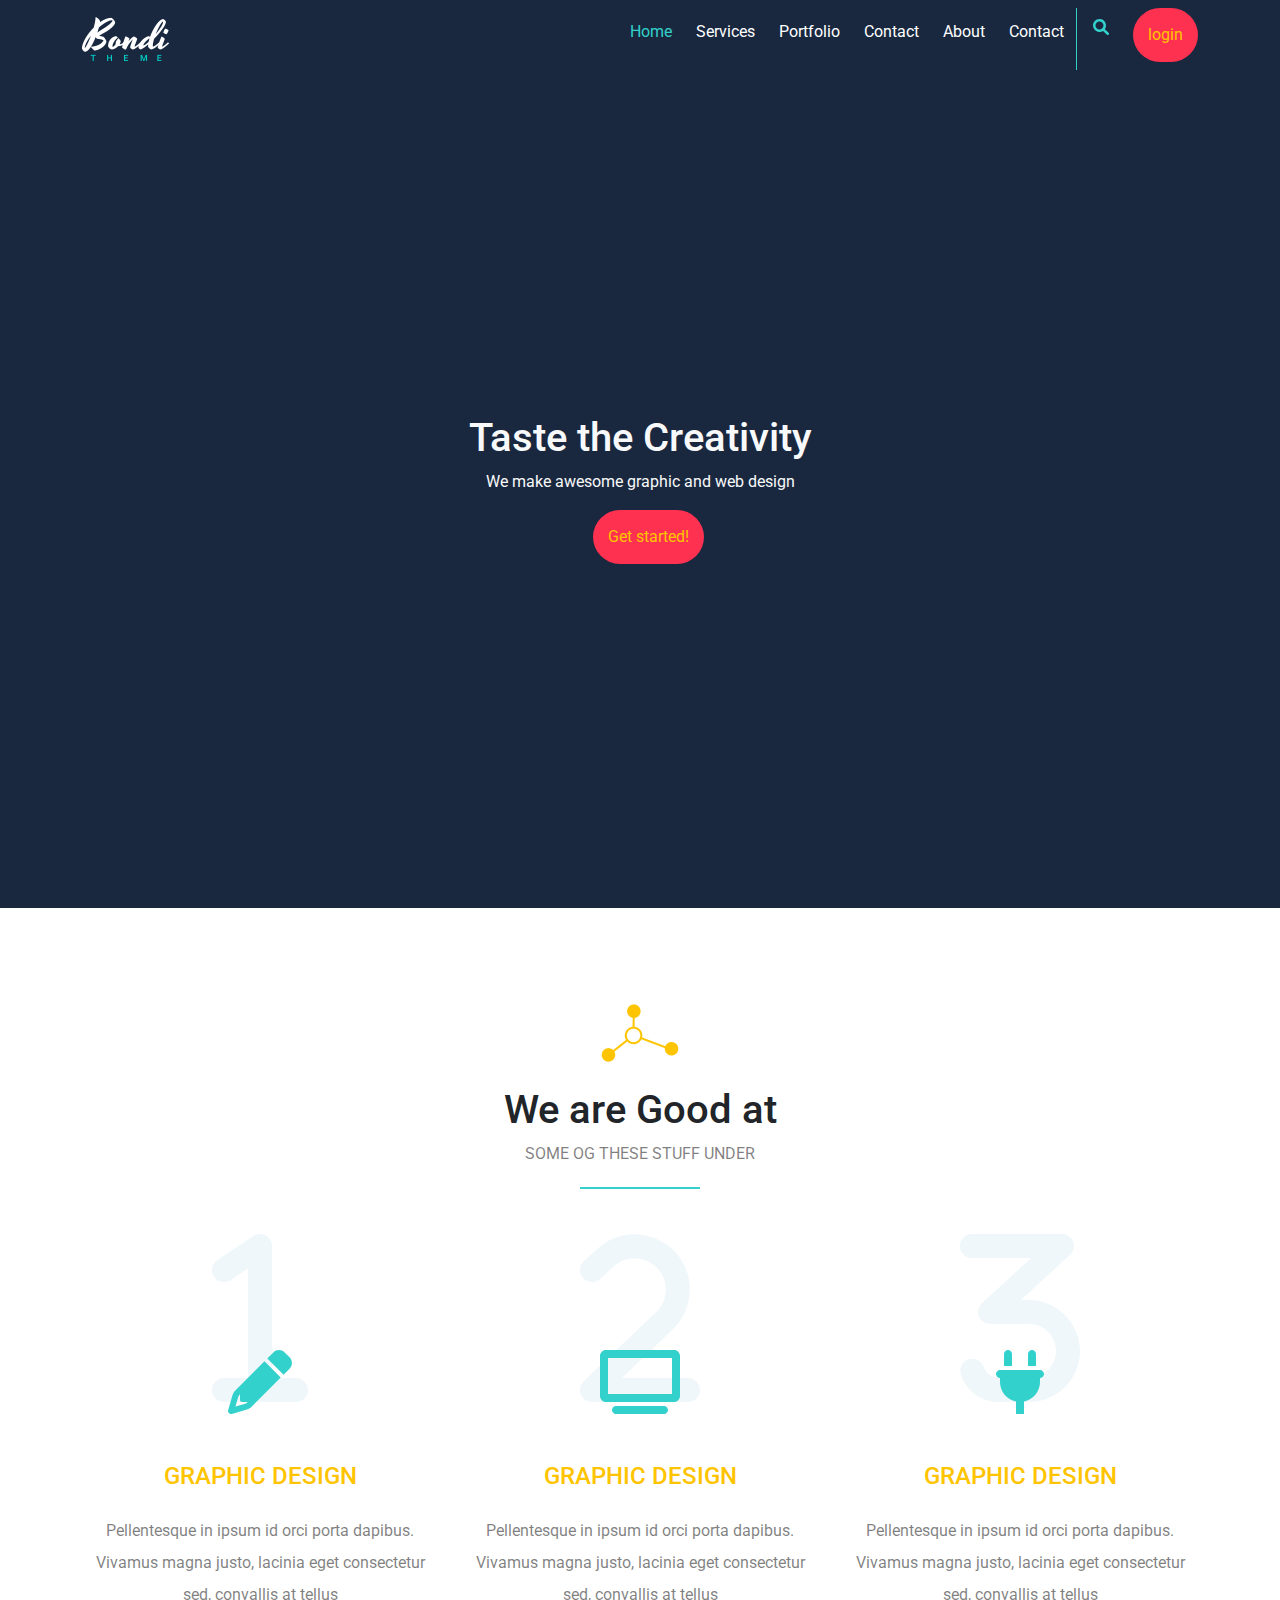
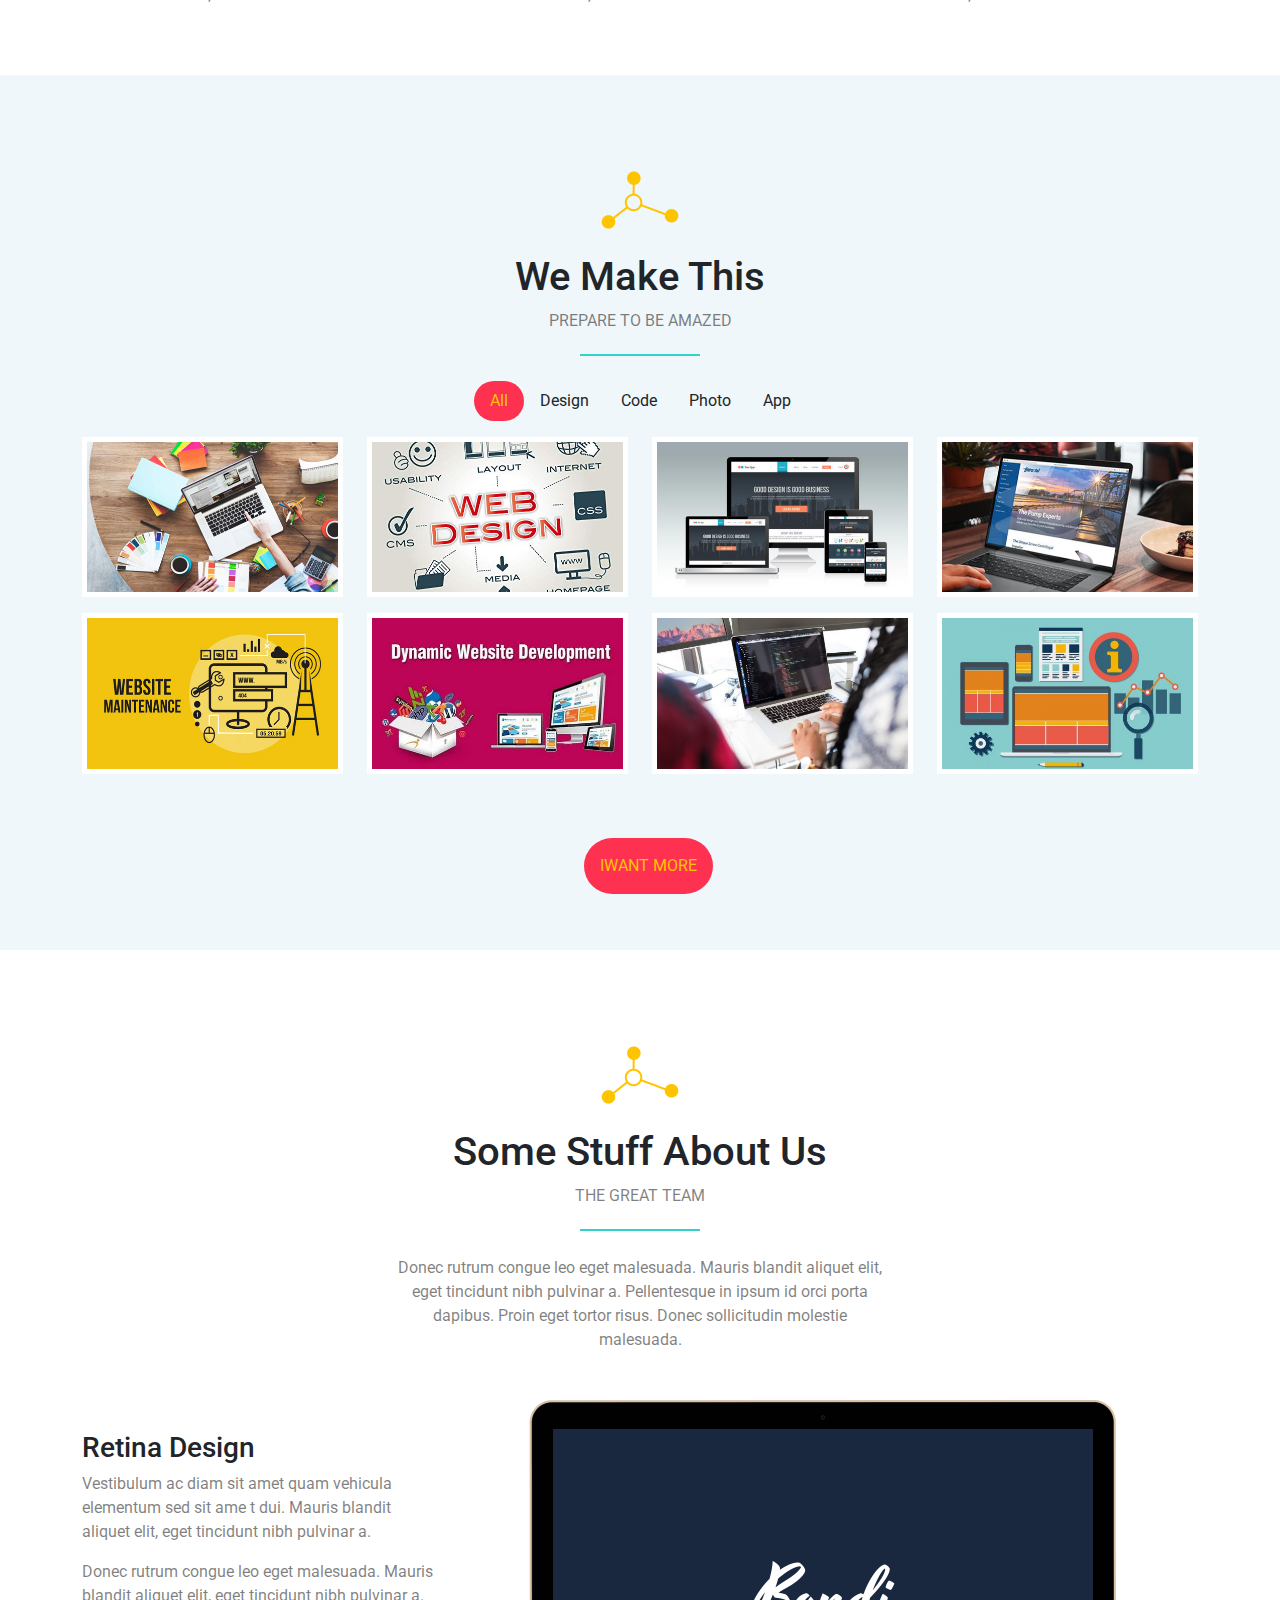
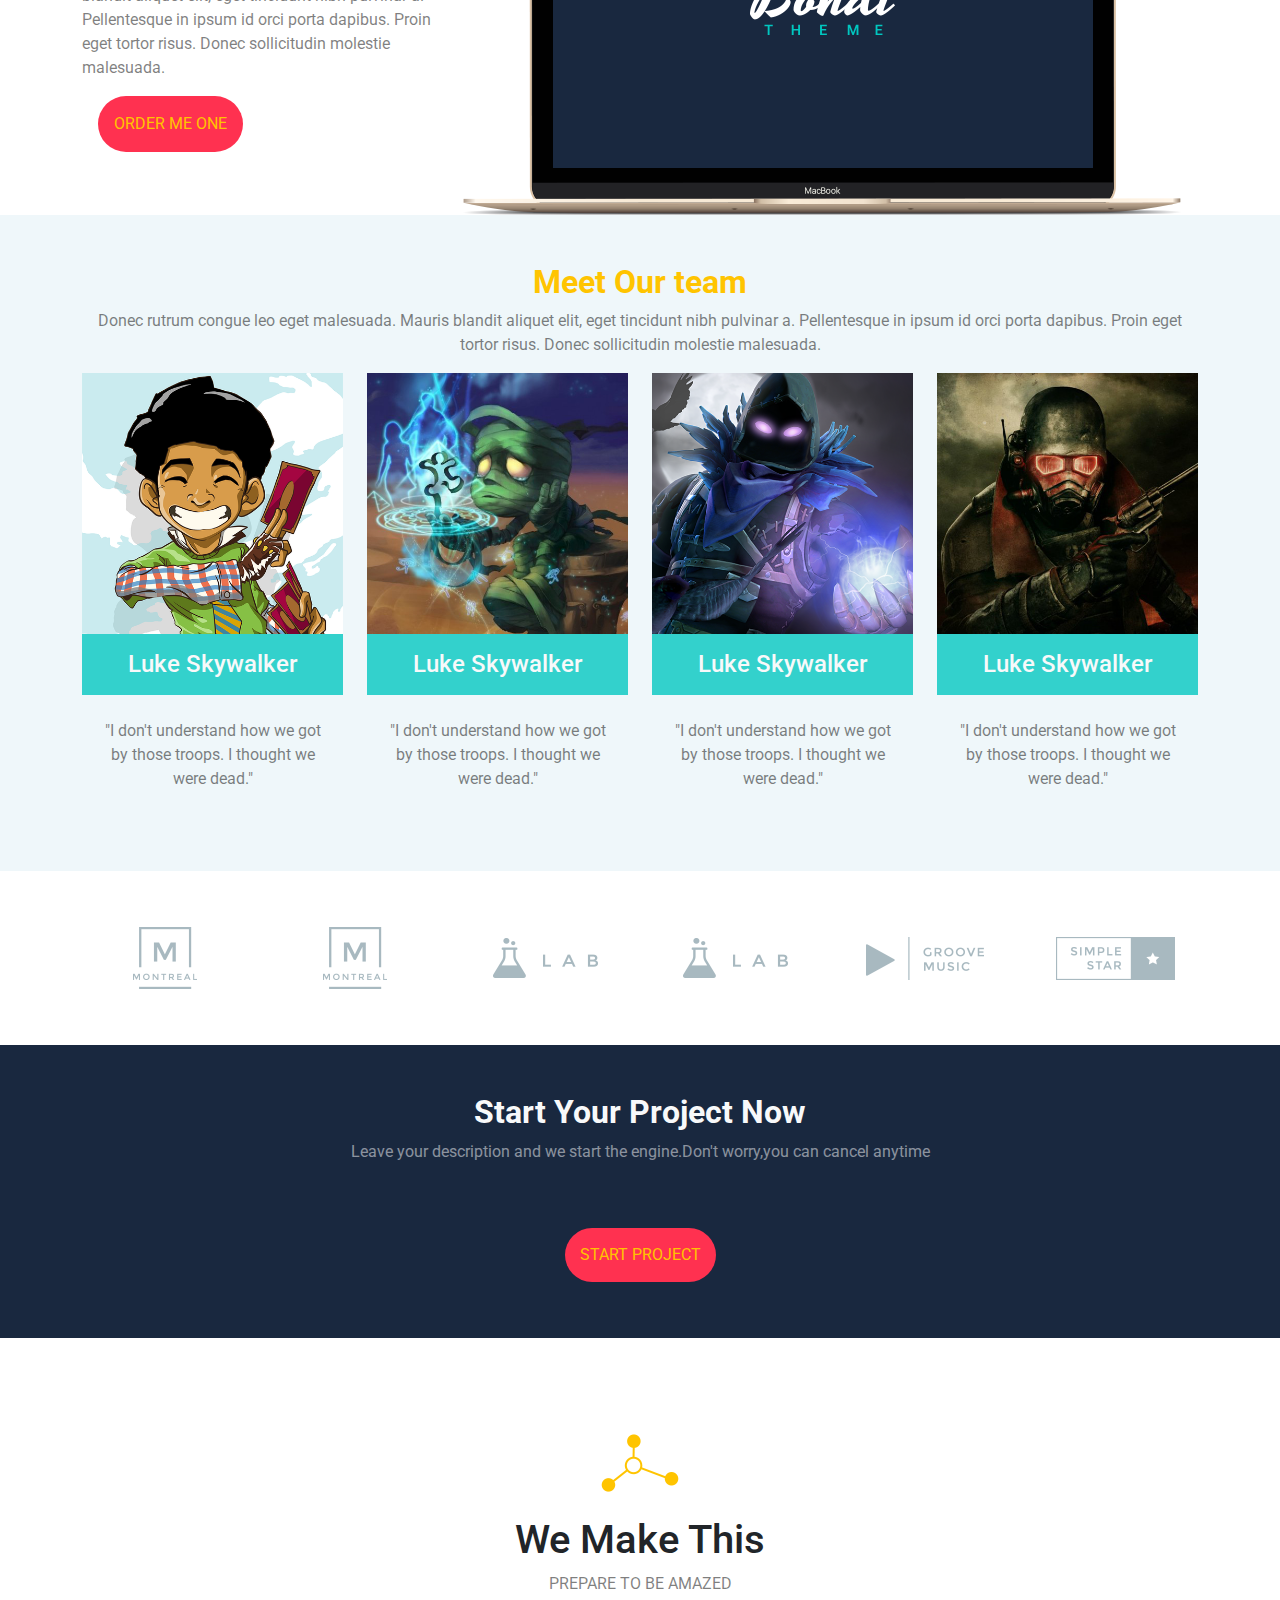
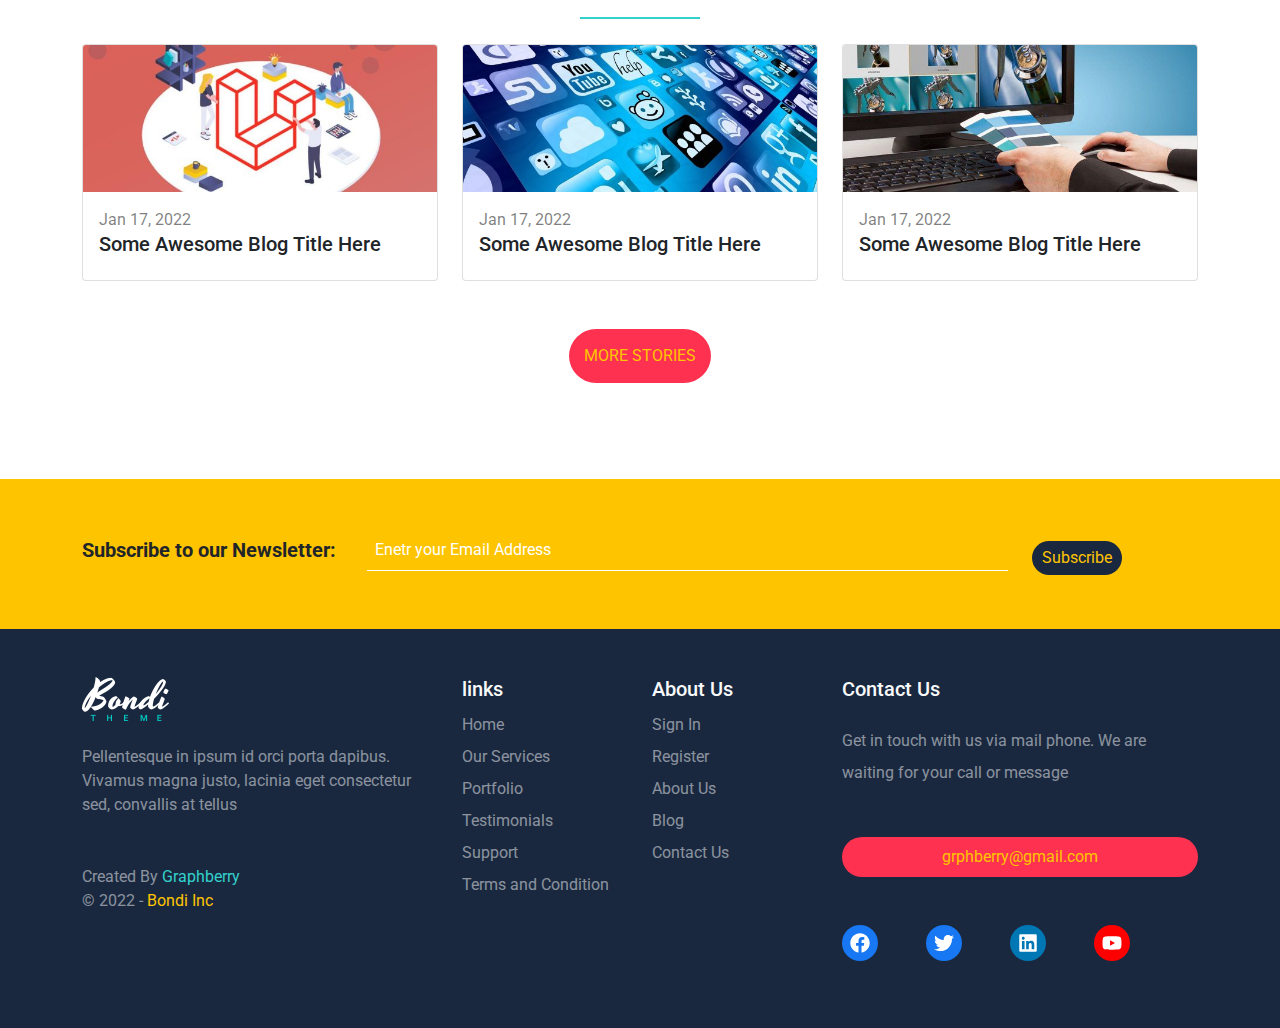
<file: index.html>
<!DOCTYPE html>
<html lang="en">
<head>
    <meta charset="UTF-8">
    <meta http-equiv="X-UA-Compatible" content="IE=edge">
    <meta name="viewport" content="width=device-width, initial-scale=1.0">
    <!-- style sheets -->
    <link rel="stylesheet" href="./css/bootstrap.min.css">
    <link rel="stylesheet" href="./css/all.min.css">
    <link rel="stylesheet" href="./css/Bondi.css">
    <!-- google fonts  -->
    <link rel="preconnect" href="https://fonts.googleapis.com">
    <link rel="preconnect" href="https://fonts.gstatic.com" crossorigin>
    <link href="https://fonts.googleapis.com/css2?family=Roboto:wght@100;300;400;500&display=swap" rel="stylesheet">
    <title>Bootstrap 5 test</title>
</head>
<body>
    
    <nav class="navbar navbar-expand-lg position-sticky">
        <div class="container">
          <a class="navbar-brand" href="#">
            <img src="./media/logo.png" alt="">
          </a>
          <button class="navbar-toggler" type="button" data-bs-toggle="collapse" data-bs-target="#main" aria-controls="main" aria-expanded="false" aria-label="Toggle navigation">
            <i class="fa-solid fa-bars"></i>
          </button>
          <div class="collapse navbar-collapse" id="main">
            <ul class="navbar-nav ms-auto mb-2 mb-lg-0">
              <li class="nav-item p-lg-1">
                <a class="nav-link active" aria-current="page" href="#">Home</a>
              </li>
              
              <li class="nav-item p-lg-1">
                <a class="nav-link" href="#">Services</a>
              </li>
              
              <li class="nav-item p-lg-1">
                <a class="nav-link" href="#">Portfolio</a>
              </li>
              
              <li class="nav-item p-lg-1">
                <a class="nav-link" href="#">Contact</a>
              </li>
              
              <li class="nav-item p-lg-1">
                <a class="nav-link" href="#">About</a>
              </li>

              
              <li class="nav-item p-lg-1">
                <a class="nav-link" href="#">Contact</a>
              </li>
              <div class="search pe-2 pt-2 ps-3 d-none d-lg-block">
                <i class="fa-solid fa-magnifying-glass"></i>
              </div>
              <a class="btn btn-primary rounded-pill ms-3 mb-2 main-btn"href="#">login</a>
            </ul>
          </div>
        </div>
      </nav>
    <!-- landing -->
    <div class="landing d-flex justify-content-center align-items-center">
        <div class="text-center text-light">
            <h1>Taste the Creativity</h1>
            <p class="fs-7 text-light-50">We make awesome graphic and web design</p>
            <a class="btn btn-primary rounded-pill ms-3 mb-2 main-btn"href="#">Get started!</a>
        </div>
    </div>
    <!-- features -->
  <div class="features text-center pt-5 pb-5">
  <div class="container">
    <div class="main-title mt-5 mb-5 position-relative">
      <img class="mb-4"src="./media/title.png" alt="title">
      <h1>We are Good at</h1>
      <p class="text-black-50 text-uppercase">some og these stuff under </p>
    </div>
  
      <div class="row">
        <div class="col-md-6 col-lg-4">
          <div class="feat">
            <div class="icon-holder position-relative">
              <i class="fa-solid fa-1 position-absolute bottom-0 number"></i>
              <i class="fa-solid fa-pencil fa-4x position-absolute bottom-0 icon"></i>
            </div>
            <h4 class="mb-4 mt-5 text-uppercase">Graphic Design</h4>
            <p class="text-black-50 lh-lg">
              Pellentesque in ipsum id orci porta dapibus. Vivamus 
              magna justo, lacinia eget consectetur sed, convallis at tellus
            </p>
          </div>
        </div>
        <div class="col-md-6 col-lg-4">
          <div class="feat">
            <div class="icon-holder position-relative">
              <i class="fa-solid fa-2 position-absolute bottom-0 number"></i>
              <i class="fa-solid fa-tv fa-4x position-absolute bottom-0 icon"></i>
            </div>
            <h4 class="mb-4 mt-5 text-uppercase">Graphic Design</h4>
            <p class="text-black-50 lh-lg">
              Pellentesque in ipsum id orci porta dapibus. Vivamus 
              magna justo, lacinia eget consectetur sed, convallis at tellus
            </p>
          </div>
        </div>
        <div class="col-md-6 col-lg-4">
          <div class="feat">
            <div class="icon-holder position-relative">
              <i class="fa-solid fa-3 position-absolute  bottom-0 number"></i>
              <i class="fa-solid fa-plug fa-4x position-absolute bottom-0 icon"></i>
            </div>
            <h4 class="mb-4 mt-5 text-uppercase">Graphic Design</h4>
            <p class="text-black-50 lh-lg">
              Pellentesque in ipsum id orci porta dapibus. Vivamus 
              magna justo, lacinia eget consectetur sed, convallis at tellus
            </p>
          </div>
        </div>
    </div>
  </div>
  </div>


<!-- ourwork -->
  <div class="our-work text-center pt-5 pb-5">
  <div class="container">
    <div class="main-title mt-5 mb-5 position-relative">
      <img class="mb-4"src="./media/title.png" alt="title">
      <h1>We Make This</h1>
      <p class="text-black-50 text-uppercase">prepare to be amazed</p>
    </div>

    <ul class="list-unstyled d-flex justify-content-center mt-5-mp-5">
      <li class="active rounded-pill">All</li>
      <li>Design</li>
      <li>Code</li>
      <li>Photo</li>
      <li>App</li>
    </ul>
    <div class="row">
      <div class="col-sm-6 col-md-4 col-lg-3">
        <div class="box mb-3 bg-white" data-work="Application">
          <img class="img-fluid" src="./media/work-01.jpg" alt="">
        </div>
      </div>
      
      <div class="col-sm-6 col-md-4 col-lg-3">
        <div class="box mb-3 bg-white" data-work="Application">
          <img class="img-fluid" src="./media/work-02.jpg" alt="">
        </div>
      </div>
    
      <div class="col-sm-6 col-md-4 col-lg-3">
        <div class="box mb-3 bg-white" data-work="Application">
          <img class="img-fluid" src="./media/work-03.jpg" alt="">
        </div>
      </div>
    
      <div class="col-sm-6 col-md-4 col-lg-3">
        <div class="box mb-3 bg-white" data-work="Application">
          <img class="img-fluid"src="./media/work-04.jpg" alt="">
        </div>
      </div>
    
      <div class="col-sm-6 col-md-4 col-lg-3">
        <div class="box mb-3 bg-white" data-work="Application">
          <img class="img-fluid" src="./media/work-05.jpg" alt="">
        </div>
      </div>
      
      <div class="col-sm-6 col-md-4 col-lg-3">
        <div class="box mb-3 bg-white" data-work="Application">
          <img class="img-fluid" src="./media/work-06.jpg" alt="">
        </div>
      </div>
    
      <div class="col-sm-6 col-md-4 col-lg-3">
        <div class="box mb-3 bg-white" data-work="Application">
          <img class="img-fluid" src="./media/work-07.jpg" alt="">
        </div>
      </div>
      <div class="col-sm-6 col-md-4 col-lg-3">
        <div class="box mb-3 bg-white" data-work="Application">
          <img class="img-fluid" src="./media/work-08.jpg" alt="">
        </div>
      </div>
    </div>
<div class="d-flex justify-content-center mt-5">
  <a class="btn btn-primary rounded-pill ms-3 mb-2 p-3 text-uppercase main-btn"href="#">iwant more</a>
</div>
  </div>
  </div>
  <!-- Stuff -->
  <div class="stuff pt-5">
  <div class="container">
    <div class="main-title text-center mt-5 mb-5 position-relative">
      <img class="mb-4"src="./media/title.png" alt="title">
      <h1>Some Stuff About Us</h1>
      <p class="text-black-50 text-uppercase">the great team</p>
    </div>
    <p class="description text-center mb-5 text-black-50 m-auto">
      Donec rutrum congue leo eget malesuada.
      Mauris blandit aliquet elit, eget tincidunt
      nibh pulvinar a. Pellentesque in ipsum 
      id orci porta dapibus. Proin
      eget tortor risus. Donec sollicitudin
      molestie malesuada.
    </p>
  <div class="row align-items-center">
    <div class="col-lg-4  mb-4 text-center text-md-start">
      <div class="text">
        <h3 class="">
          Retina Design
        </h3>
        <p class="text-black-50 fs-6">
          Vestibulum ac diam sit amet quam vehicula elementum sed sit ame
          t dui. Mauris blandit aliquet elit, eget tincidunt nibh pulvinar a.
        </p>
        <p class="text-black-50 fs-6">
          Donec rutrum congue leo eget malesuada. Mauris blandit aliquet elit, eget tincidunt nibh 
          pulvinar a. Pellentesque in ipsum id orci porta dapibus. Proin eget tortor risus. Donec sollicitudin molestie malesuada.
        </p>
        <a class="btn btn-primary rounded-pill ms-3 mb-2 p-3 text-uppercase main-btn " href="#">Order Me One  </a>
        </div>
      </div>
      <div class="col-lg-8">
        <div class="image">
            <img class="img-fluid" src="./media/laptop.png" alt="laptop">
        </div>
      </div> 
    </div>
  </div>
</div>
<!-- MeetTeam -->
<div class="team text-center pt-5 pb-5">
  <div class="container">
    <div class="text">
      <h2 class="fw-bold">Meet Our team</h2>
      <p class="text-black-50">
        Donec rutrum congue leo eget malesuada. Mauris blandit aliquet elit,
         eget tincidunt nibh pulvinar a. Pellentesque in ipsum id orci porta dapibus. 
         Proin eget tortor risus. Donec sollicitudin molestie malesuada.
      </p>
    </div>
    <div class="row">
      <div class="col-lg-3 col-md-6 ">
        <div class="box bg-white" >
          <img class="img-fluid position-relative" src="./media/team-1.png" alt="team-1">
          <h4 class="p-3 text-light">Luke Skywalker</h4>
        </div>
        <blockquote class="text-black-50 p-3">"I don't understand how we got by those troops. I thought we were dead."</blockquote>
      </div>

      <div class="col-lg-3 col-md-6 ">
        <div class="box bg-white" >
          <img class="img-fluid position-relative" src="./media/team-2.png" alt="team-1">
          <h4 class="p-3 text-light">Luke Skywalker</h4>
        </div>
        <blockquote class="text-black-50 p-3">"I don't understand how we got by those troops. I thought we were dead."</blockquote>
      </div>

      <div class="col-lg-3 col-md-6 ">
        <div class="box bg-white" >
          <img class="img-fluid position-relative" src="./media/team-3.png" alt="team-1">
          <h4 class="p-3 text-light">Luke Skywalker</h4>
        </div>
        <blockquote class="text-black-50 p-3">"I don't understand how we got by those troops. I thought we were dead."</blockquote>
      </div>

      <div class="col-lg-3 col-md-6 ">
        <div class="box bg-white">
          <img class="img-fluid position-relative" src="./media/team-4.png" alt="team-1">
          <h4 class="p-3 text-light">Luke Skywalker</h4>
        </div>
        <blockquote class="text-black-50 p-3">"I don't understand how we got by those troops. I thought we were dead."</blockquote>
      </div>
    </div>
  </div>
</div>
<!-- techs -->
<div class="techs pt-5 pb-5 text-center">
  <div class="container">
    <div class="row align-items-center">
      <div class="col-sm-6 col-lg-2 col-md-4 mt-2 mb-2">
        <img src="./media/tech-1 (1).png" alt="">
      </div>

      <div class="col-sm-6 col-lg-2 col-md-4 mt-2 mb-2">
      <img src="./media/tech-1.png" alt="">
      </div>
      
      <div class="col-sm-6 col-lg-2 col-md-4 mt-2 mb-2">
        <img src="./media/tech-2 (1).png" alt="">
      </div>
      <div class="col-sm-6 col-lg-2 col-md-4 mt-2 mb-2">
        <img src="./media/tech-2.png" alt="">
      </div>
      <div class="col-sm-6 col-lg-2 col-md-4 mt-2 mb-2">
        <img src="./media/tech-3.png" alt="">
      </div>
      <div class="col-sm-6 col-lg-2 col-md-4 mt-2 mb-2">
        <img src="./media/tech-4.png" alt="">
      </div>

    </div>
  </div>
</div>

<!-- project -->
<div class="project text-center pt-5 pb-5 text-light">
  <h2 class="fw-bold">Start Your Project Now</h2>
  <p class="text-white-50">Leave your description and we start the engine.Don't worry,you can cancel anytime</p>
  <a class="btn btn-primary rounded-pill mt-5 mb-2 text-uppercase main-btn"href="#">start project</a>
</div>
<!-- blogs -->
<div class="blog  text-center pt-5 pb-5">
  <div class="container">
    <div class="main-title mt-5 mb-5 position-relative">
      <img class="mb-4"src="./media/title.png" alt="title">
      <h1>We Make This</h1>
      <p class="text-black-50 text-uppercase">prepare to be amazed</p>
    </div>
    <div class="row">
      <div class="col-md-6 col-lg-4">
        <div class="card">
          <img src="./media/blog-1.jpg" class="card-img-top" alt="...">
          <div class="card-body text-start">
            <span class=" text-black-50">Jan 17, 2022</span>
            <h5 class="card-title">Some Awesome Blog Title Here</h5>
          </div>
        </div>
      </div>

      <div class="col-md-6 col-lg-4">
        <div class="card">
          <img src="./media/blog-3.jpg" class="card-img-top" alt="...">
          <div class="card-body text-start">
            <span class=" text-black-50">Jan 17, 2022</span>
            <h5 class="card-title">Some Awesome Blog Title Here</h5>
          </div>
        </div>
      </div>

    <div class="col-md-6 col-lg-4">
        <div class="card">
          <img src="./media/blog-2.jpg" class="card-img-top" alt="...">
          <div class="card-body text-start">
            <span class=" text-black-50">Jan 17, 2022</span>
            <h5 class="card-title">Some Awesome Blog Title Here</h5>
          </div>
        </div>
      </div>
<div class="d-flex justify-content-center mt-5 mb-5">
  <a href="#" class="btn rounded-pill main-btn text-uppercase">more stories</a>
</div>
    </div>
  </div>
</div>

<!-- subscribe -->
<div class="subscribe pt-5 pb-5 text-center text-md-start">
  <div class="container">
    <form class="row align-items-center">
      <div class="col-md-6 col-lg-3 mt-2">
        <div class="fw-bold fs-5 mb-3">Subscribe to our Newsletter:</div>
      </div>
      <div class="col-md-6 col-lg-7">
        <input class="w-100 text-light p-2 bg-transparent mb-2"type="text" placeholder="Enetr your Email Address">
      </div>
      <div class="col-md-3 col-lg-2 mt-ms-5">
        <input class="btn-primary rounded-pill mt-2 "type="submit" value="Subscribe">
      </div>
    </form>
  </div>
</div>

<!-- footer -->
<div class="footer pt-5 pb-5 text-white-50 text-md-start">
  <div class="container">
    <div class="row">
      <div class="col-md-6 col-lg-4">
        <div class="info">
          <img src="./media/logo.png" alt="" class="mb-4"/>
          <p class="fw-500 mb-5">
            Pellentesque in ipsum id orci porta dapibus.
             Vivamus magna justo, lacinia eget consectetur sed, convallis at tellus
            </p>
            <div class="copyright">
              <p>Created By <span class="auth">Graphberry</span><br>
                &copy; 2022 - <span class="temp-name">Bondi Inc</span></p>
            </div>
        </div>
      </div>
      <div class="col-md-6 col-lg-2">
        <div class="links">
          <h5 class="text-light">links</h5>
          <ul class="list-unstyled lh-lg">
            <li>Home</li>
            <li>Our Services</li>
            <li>Portfolio</li>
            <li>Testimonials</li>
            <li>Support</li>
            <li>Terms and Condition</li>
          </ul>
        </div>
      </div>

      <div class="col-md-6 col-lg-2">
        <div class="About-us">
          <h5 class="text-light">About Us</h5>
          <ul class="list-unstyled lh-lg">
            <li>Sign In</li>
            <li>Register</li>
            <li>About Us</li>
            <li>Blog</li>
            <li>Contact Us</li>
          </ul>
        </div>
      </div>
      <div class="col-md-6 col-lg-4">
        <div class="contact">
          <h5 class="text-light mb-4">Contact Us</h5>
          <p class="text-light-50 lh-lg mt-3 mb-5">
            Get in touch with us via mail phone.
            We are waiting for your call or message
          </p>
            <a href="#" class="btn rounded-pill w-100 pt-2  pb-2 fw-500 main-btn ">grphberry@gmail.com</a>
            <ul class="d-flex mt-5 list-unstyled gap-5">
              <li><a href="">
                <i class="fa-brands rounded-circle p-2 facebook fa-2x fa-facebook"></i>
              </a></li>
    
              <li><a href="">
                <i class="fa-brands rounded-circle p-2 fa-2x twitter fa-twitter"></i>          
              </a></li>
    
              <li><a href="">
                <i class="fa-brands rounded-circle p-2 fa-2x linkedin fa-linkedin"></i>
              </a></li>
    
              <li><a href="">
                <i class="fa-brands rounded-circle p-2 fa-2x youtube fa-youtube"></i>
              </a></li>
    
            </ul>
          </div>
        
      </div>
    </div>
  </div>
</div>
    <script src="./js/bootstrap.bundle.min.js"></script>
    <script src="./js/all.min.js"></script>
</body>
</html>
</file>
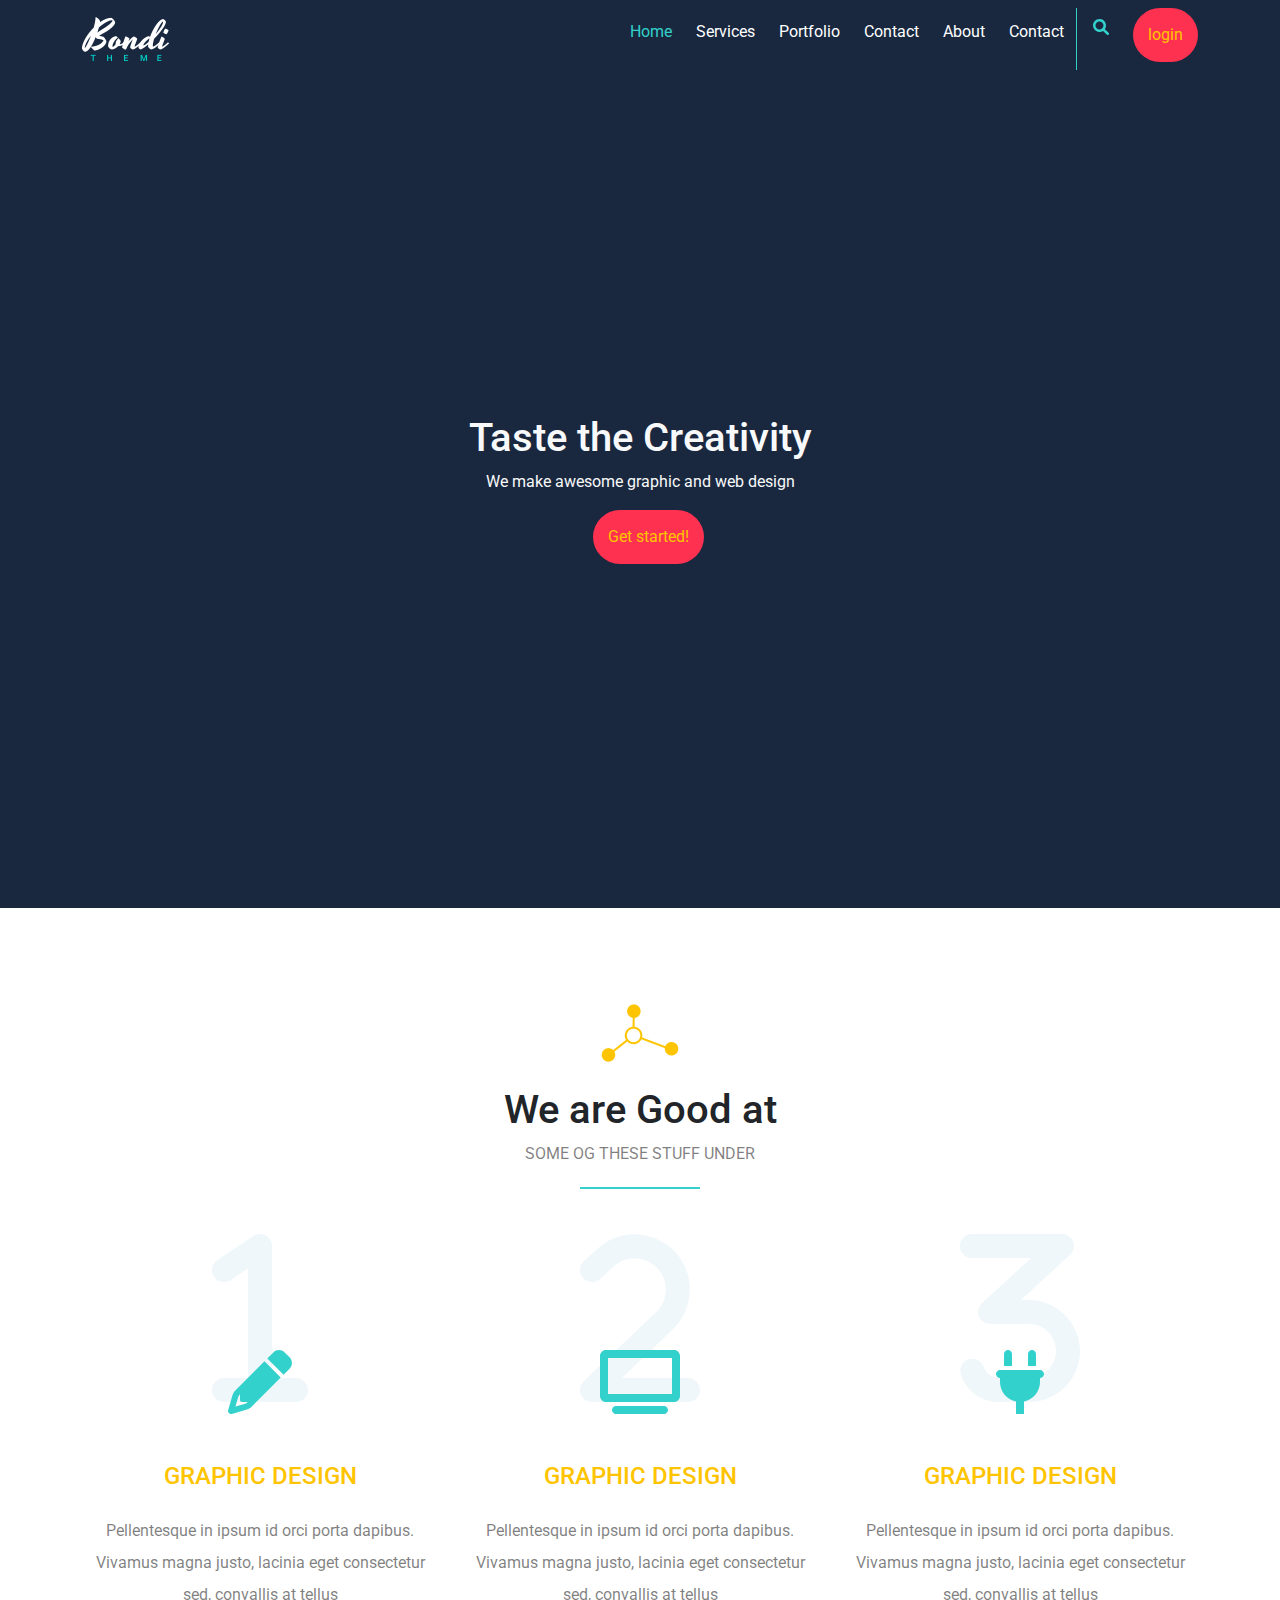
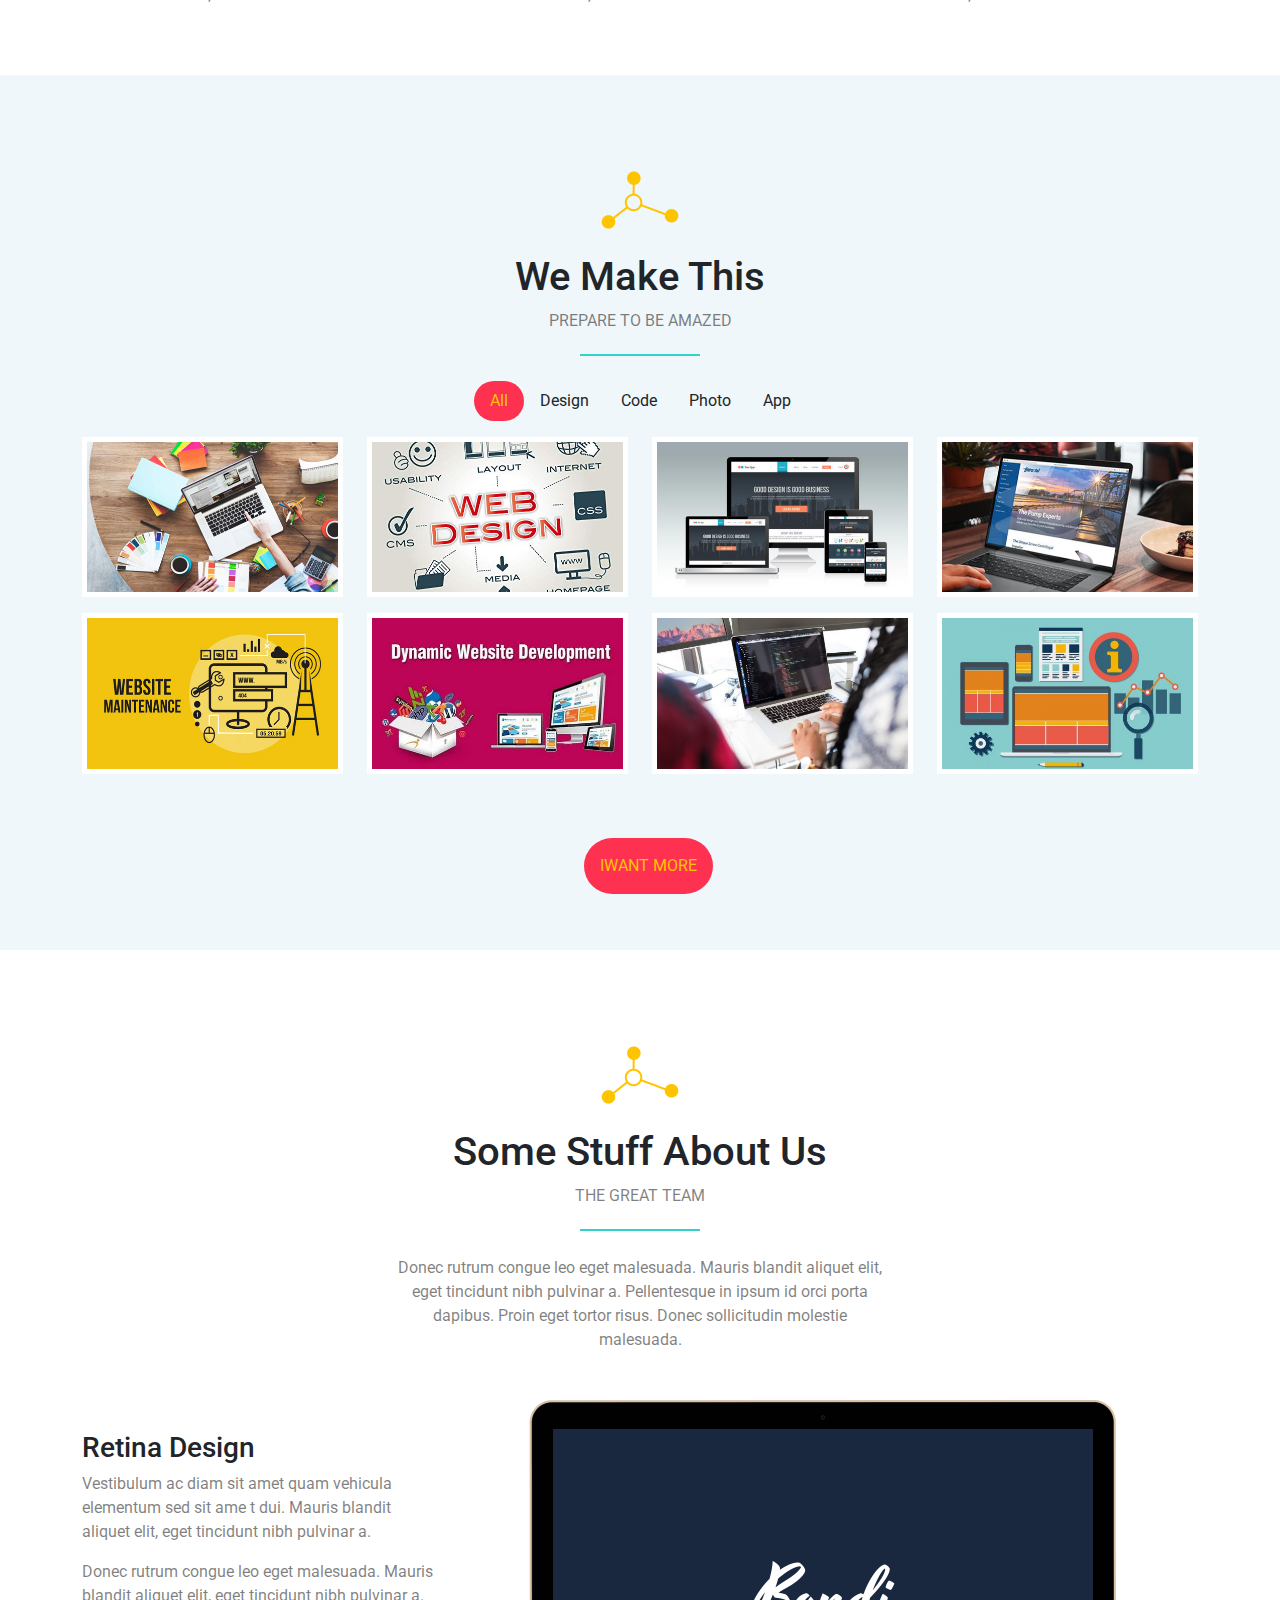
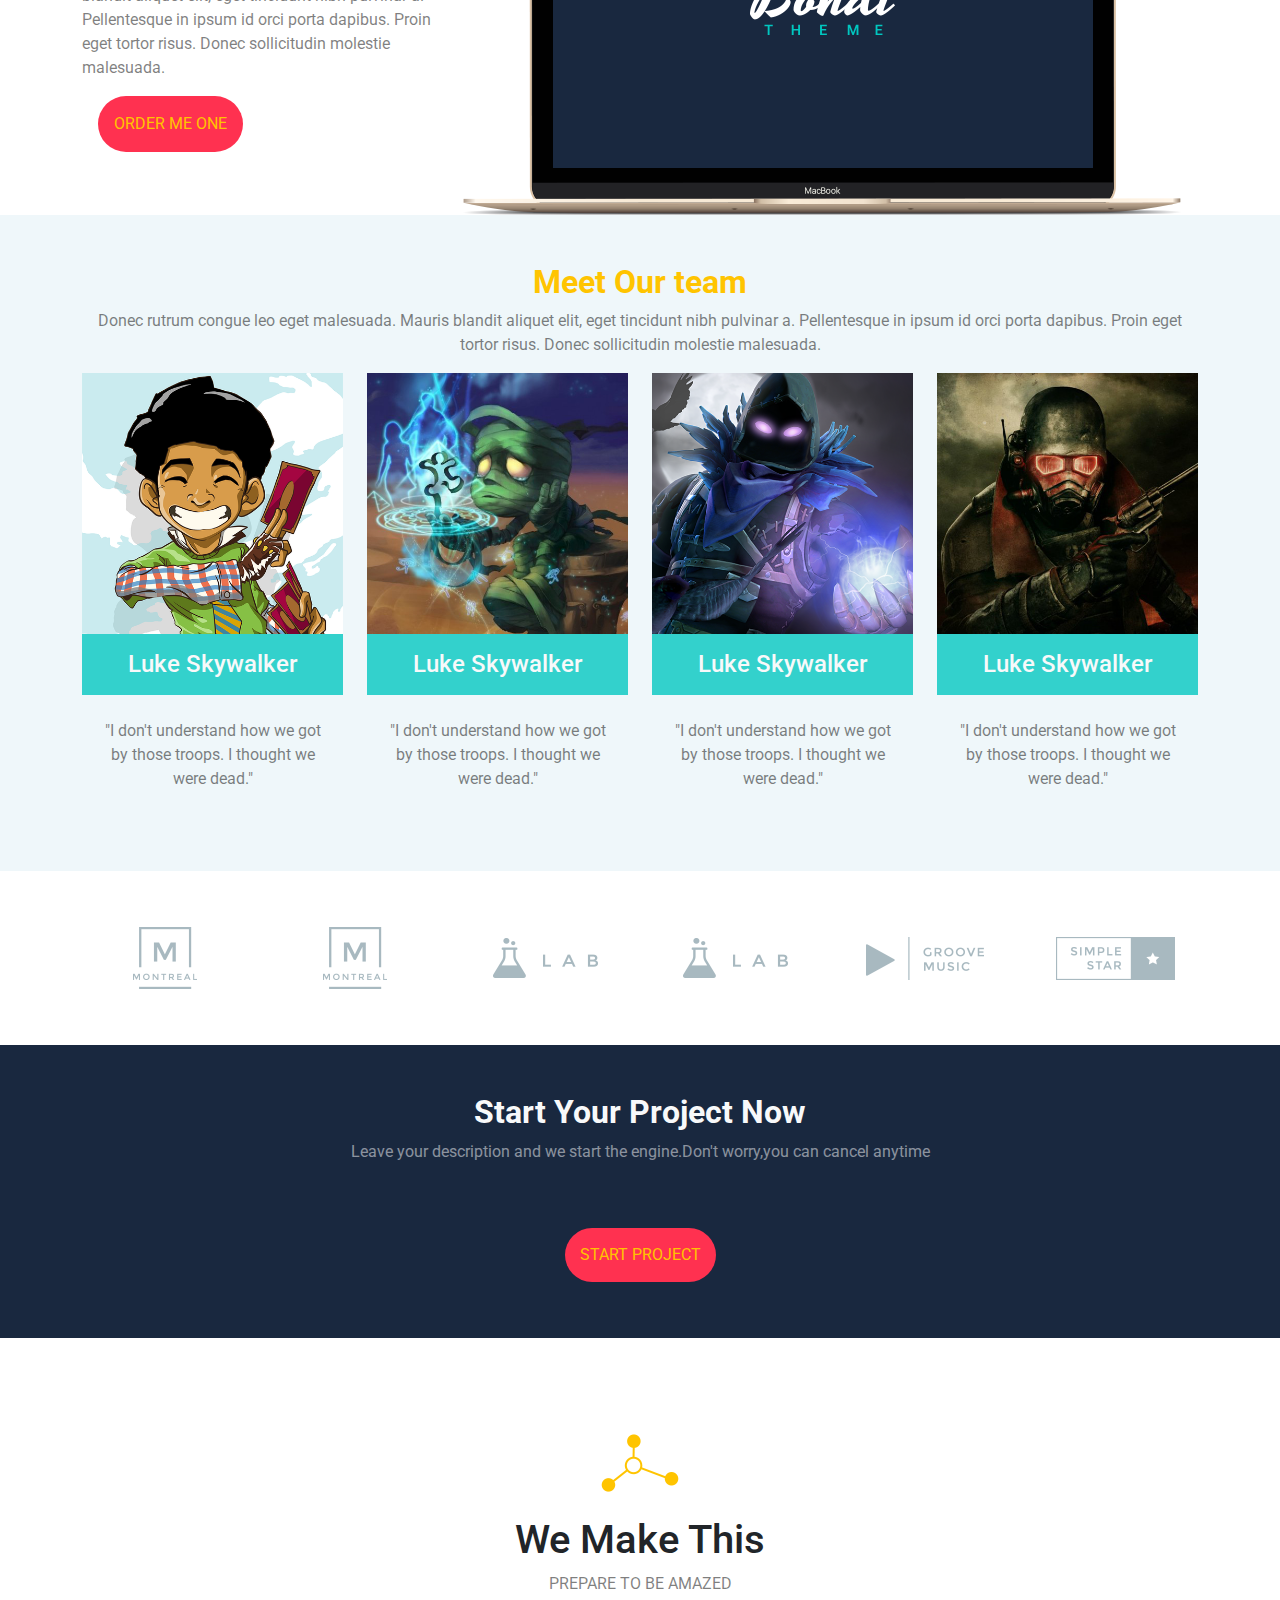
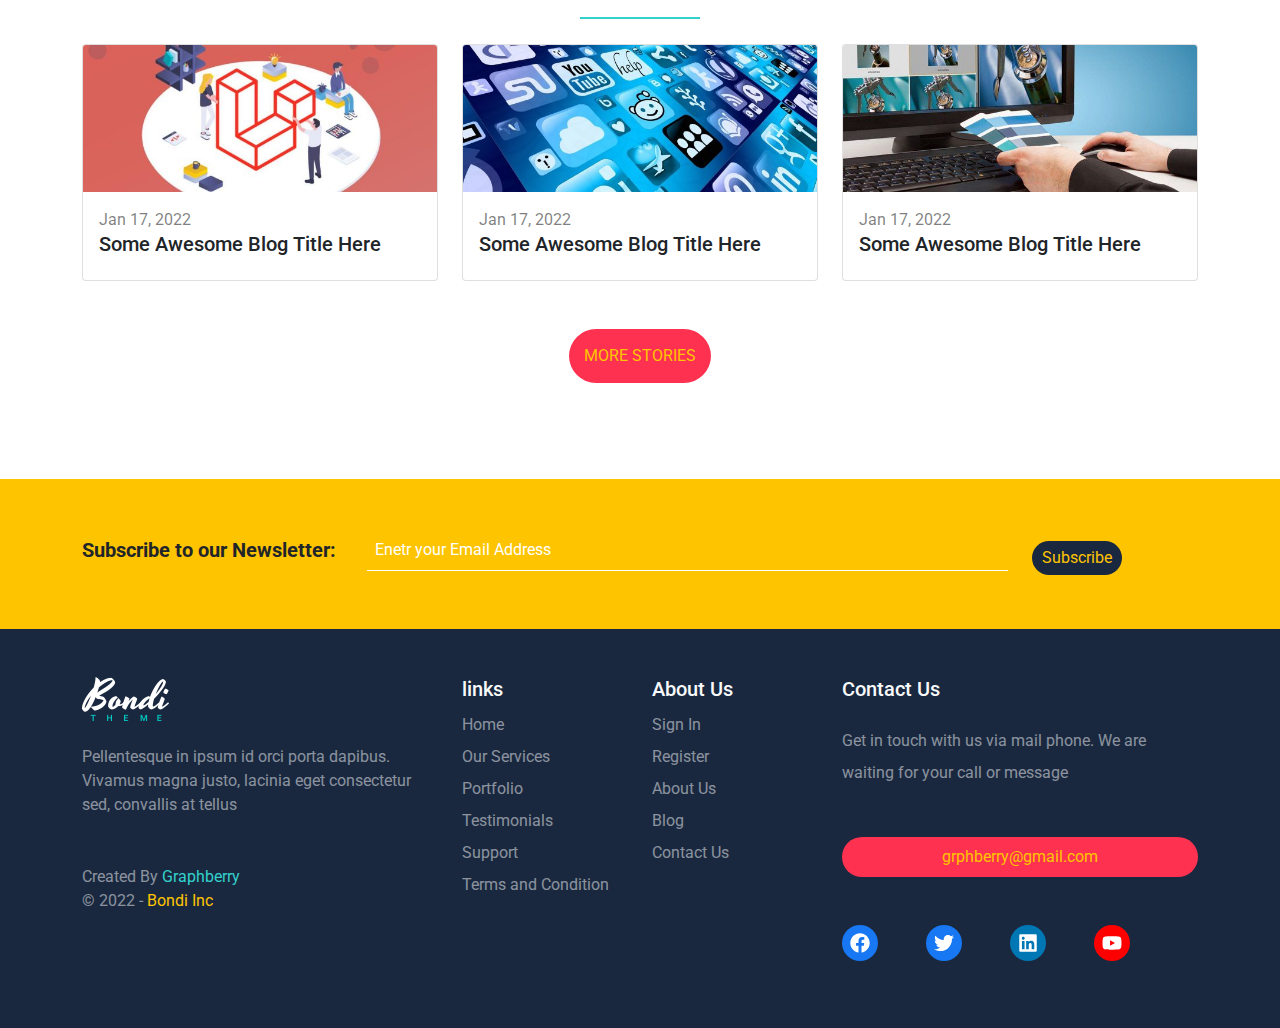
<file: Bondi/index.html>
<!DOCTYPE html>
<html lang="en">
<head>
    <meta charset="UTF-8">
    <meta http-equiv="X-UA-Compatible" content="IE=edge">
    <meta name="viewport" content="width=device-width, initial-scale=1.0">
    <!-- style sheets -->
    <link rel="stylesheet" href="./css/bootstrap.min.css">
    <link rel="stylesheet" href="./css/all.min.css">
    <link rel="stylesheet" href="./css/Bondi.css">
    <!-- google fonts  -->
    <link rel="preconnect" href="https://fonts.googleapis.com">
    <link rel="preconnect" href="https://fonts.gstatic.com" crossorigin>
    <link href="https://fonts.googleapis.com/css2?family=Roboto:wght@100;300;400;500&display=swap" rel="stylesheet">
    <title>Bootstrap 5 test</title>
</head>
<body>
    
    <nav class="navbar navbar-expand-lg position-sticky">
        <div class="container">
          <a class="navbar-brand" href="#">
            <img src="./media/logo.png" alt="">
          </a>
          <button class="navbar-toggler" type="button" data-bs-toggle="collapse" data-bs-target="#main" aria-controls="main" aria-expanded="false" aria-label="Toggle navigation">
            <i class="fa-solid fa-bars"></i>
          </button>
          <div class="collapse navbar-collapse" id="main">
            <ul class="navbar-nav ms-auto mb-2 mb-lg-0">
              <li class="nav-item p-lg-1">
                <a class="nav-link active" aria-current="page" href="#">Home</a>
              </li>
              
              <li class="nav-item p-lg-1">
                <a class="nav-link" href="#">Services</a>
              </li>
              
              <li class="nav-item p-lg-1">
                <a class="nav-link" href="#">Portfolio</a>
              </li>
              
              <li class="nav-item p-lg-1">
                <a class="nav-link" href="#">Contact</a>
              </li>
              
              <li class="nav-item p-lg-1">
                <a class="nav-link" href="#">About</a>
              </li>

              
              <li class="nav-item p-lg-1">
                <a class="nav-link" href="#">Contact</a>
              </li>
              <div class="search pe-2 pt-2 ps-3 d-none d-lg-block">
                <i class="fa-solid fa-magnifying-glass"></i>
              </div>
              <a class="btn btn-primary rounded-pill ms-3 mb-2 main-btn"href="#">login</a>
            </ul>
          </div>
        </div>
      </nav>
    <!-- landing -->
    <div class="landing d-flex justify-content-center align-items-center">
        <div class="text-center text-light">
            <h1>Taste the Creativity</h1>
            <p class="fs-7 text-light-50">We make awesome graphic and web design</p>
            <a class="btn btn-primary rounded-pill ms-3 mb-2 main-btn"href="#">Get started!</a>
        </div>
    </div>
    <!-- features -->
  <div class="features text-center pt-5 pb-5">
  <div class="container">
    <div class="main-title mt-5 mb-5 position-relative">
      <img class="mb-4"src="./media/title.png" alt="title">
      <h1>We are Good at</h1>
      <p class="text-black-50 text-uppercase">some og these stuff under </p>
    </div>
  
      <div class="row">
        <div class="col-md-6 col-lg-4">
          <div class="feat">
            <div class="icon-holder position-relative">
              <i class="fa-solid fa-1 position-absolute bottom-0 number"></i>
              <i class="fa-solid fa-pencil fa-4x position-absolute bottom-0 icon"></i>
            </div>
            <h4 class="mb-4 mt-5 text-uppercase">Graphic Design</h4>
            <p class="text-black-50 lh-lg">
              Pellentesque in ipsum id orci porta dapibus. Vivamus 
              magna justo, lacinia eget consectetur sed, convallis at tellus
            </p>
          </div>
        </div>
        <div class="col-md-6 col-lg-4">
          <div class="feat">
            <div class="icon-holder position-relative">
              <i class="fa-solid fa-2 position-absolute bottom-0 number"></i>
              <i class="fa-solid fa-tv fa-4x position-absolute bottom-0 icon"></i>
            </div>
            <h4 class="mb-4 mt-5 text-uppercase">Graphic Design</h4>
            <p class="text-black-50 lh-lg">
              Pellentesque in ipsum id orci porta dapibus. Vivamus 
              magna justo, lacinia eget consectetur sed, convallis at tellus
            </p>
          </div>
        </div>
        <div class="col-md-6 col-lg-4">
          <div class="feat">
            <div class="icon-holder position-relative">
              <i class="fa-solid fa-3 position-absolute  bottom-0 number"></i>
              <i class="fa-solid fa-plug fa-4x position-absolute bottom-0 icon"></i>
            </div>
            <h4 class="mb-4 mt-5 text-uppercase">Graphic Design</h4>
            <p class="text-black-50 lh-lg">
              Pellentesque in ipsum id orci porta dapibus. Vivamus 
              magna justo, lacinia eget consectetur sed, convallis at tellus
            </p>
          </div>
        </div>
    </div>
  </div>
  </div>


<!-- ourwork -->
  <div class="our-work text-center pt-5 pb-5">
  <div class="container">
    <div class="main-title mt-5 mb-5 position-relative">
      <img class="mb-4"src="./media/title.png" alt="title">
      <h1>We Make This</h1>
      <p class="text-black-50 text-uppercase">prepare to be amazed</p>
    </div>

    <ul class="list-unstyled d-flex justify-content-center mt-5-mp-5">
      <li class="active rounded-pill">All</li>
      <li>Design</li>
      <li>Code</li>
      <li>Photo</li>
      <li>App</li>
    </ul>
    <div class="row">
      <div class="col-sm-6 col-md-4 col-lg-3">
        <div class="box mb-3 bg-white" data-work="Application">
          <img class="img-fluid" src="./media/work-01.jpg" alt="">
        </div>
      </div>
      
      <div class="col-sm-6 col-md-4 col-lg-3">
        <div class="box mb-3 bg-white" data-work="Application">
          <img class="img-fluid" src="./media/work-02.jpg" alt="">
        </div>
      </div>
    
      <div class="col-sm-6 col-md-4 col-lg-3">
        <div class="box mb-3 bg-white" data-work="Application">
          <img class="img-fluid" src="./media/work-03.jpg" alt="">
        </div>
      </div>
    
      <div class="col-sm-6 col-md-4 col-lg-3">
        <div class="box mb-3 bg-white" data-work="Application">
          <img class="img-fluid"src="./media/work-04.jpg" alt="">
        </div>
      </div>
    
      <div class="col-sm-6 col-md-4 col-lg-3">
        <div class="box mb-3 bg-white" data-work="Application">
          <img class="img-fluid" src="./media/work-05.jpg" alt="">
        </div>
      </div>
      
      <div class="col-sm-6 col-md-4 col-lg-3">
        <div class="box mb-3 bg-white" data-work="Application">
          <img class="img-fluid" src="./media/work-06.jpg" alt="">
        </div>
      </div>
    
      <div class="col-sm-6 col-md-4 col-lg-3">
        <div class="box mb-3 bg-white" data-work="Application">
          <img class="img-fluid" src="./media/work-07.jpg" alt="">
        </div>
      </div>
      <div class="col-sm-6 col-md-4 col-lg-3">
        <div class="box mb-3 bg-white" data-work="Application">
          <img class="img-fluid" src="./media/work-08.jpg" alt="">
        </div>
      </div>
    </div>
<div class="d-flex justify-content-center mt-5">
  <a class="btn btn-primary rounded-pill ms-3 mb-2 p-3 text-uppercase main-btn"href="#">iwant more</a>
</div>
  </div>
  </div>
  <!-- Stuff -->
  <div class="stuff pt-5">
  <div class="container">
    <div class="main-title text-center mt-5 mb-5 position-relative">
      <img class="mb-4"src="./media/title.png" alt="title">
      <h1>Some Stuff About Us</h1>
      <p class="text-black-50 text-uppercase">the great team</p>
    </div>
    <p class="description text-center mb-5 text-black-50 m-auto">
      Donec rutrum congue leo eget malesuada.
      Mauris blandit aliquet elit, eget tincidunt
      nibh pulvinar a. Pellentesque in ipsum 
      id orci porta dapibus. Proin
      eget tortor risus. Donec sollicitudin
      molestie malesuada.
    </p>
  <div class="row align-items-center">
    <div class="col-lg-4  mb-4 text-center text-md-start">
      <div class="text">
        <h3 class="">
          Retina Design
        </h3>
        <p class="text-black-50 fs-6">
          Vestibulum ac diam sit amet quam vehicula elementum sed sit ame
          t dui. Mauris blandit aliquet elit, eget tincidunt nibh pulvinar a.
        </p>
        <p class="text-black-50 fs-6">
          Donec rutrum congue leo eget malesuada. Mauris blandit aliquet elit, eget tincidunt nibh 
          pulvinar a. Pellentesque in ipsum id orci porta dapibus. Proin eget tortor risus. Donec sollicitudin molestie malesuada.
        </p>
        <a class="btn btn-primary rounded-pill ms-3 mb-2 p-3 text-uppercase main-btn " href="#">Order Me One  </a>
        </div>
      </div>
      <div class="col-lg-8">
        <div class="image">
            <img class="img-fluid" src="./media/laptop.png" alt="laptop">
        </div>
      </div> 
    </div>
  </div>
</div>
<!-- MeetTeam -->
<div class="team text-center pt-5 pb-5">
  <div class="container">
    <div class="text">
      <h2 class="fw-bold">Meet Our team</h2>
      <p class="text-black-50">
        Donec rutrum congue leo eget malesuada. Mauris blandit aliquet elit,
         eget tincidunt nibh pulvinar a. Pellentesque in ipsum id orci porta dapibus. 
         Proin eget tortor risus. Donec sollicitudin molestie malesuada.
      </p>
    </div>
    <div class="row">
      <div class="col-lg-3 col-md-6 ">
        <div class="box bg-white" >
          <img class="img-fluid position-relative" src="./media/team-1.png" alt="team-1">
          <h4 class="p-3 text-light">Luke Skywalker</h4>
        </div>
        <blockquote class="text-black-50 p-3">"I don't understand how we got by those troops. I thought we were dead."</blockquote>
      </div>

      <div class="col-lg-3 col-md-6 ">
        <div class="box bg-white" >
          <img class="img-fluid position-relative" src="./media/team-2.png" alt="team-1">
          <h4 class="p-3 text-light">Luke Skywalker</h4>
        </div>
        <blockquote class="text-black-50 p-3">"I don't understand how we got by those troops. I thought we were dead."</blockquote>
      </div>

      <div class="col-lg-3 col-md-6 ">
        <div class="box bg-white" >
          <img class="img-fluid position-relative" src="./media/team-3.png" alt="team-1">
          <h4 class="p-3 text-light">Luke Skywalker</h4>
        </div>
        <blockquote class="text-black-50 p-3">"I don't understand how we got by those troops. I thought we were dead."</blockquote>
      </div>

      <div class="col-lg-3 col-md-6 ">
        <div class="box bg-white">
          <img class="img-fluid position-relative" src="./media/team-4.png" alt="team-1">
          <h4 class="p-3 text-light">Luke Skywalker</h4>
        </div>
        <blockquote class="text-black-50 p-3">"I don't understand how we got by those troops. I thought we were dead."</blockquote>
      </div>
    </div>
  </div>
</div>
<!-- techs -->
<div class="techs pt-5 pb-5 text-center">
  <div class="container">
    <div class="row align-items-center">
      <div class="col-sm-6 col-lg-2 col-md-4 mt-2 mb-2">
        <img src="./media/tech-1 (1).png" alt="">
      </div>

      <div class="col-sm-6 col-lg-2 col-md-4 mt-2 mb-2">
      <img src="./media/tech-1.png" alt="">
      </div>
      
      <div class="col-sm-6 col-lg-2 col-md-4 mt-2 mb-2">
        <img src="./media/tech-2 (1).png" alt="">
      </div>
      <div class="col-sm-6 col-lg-2 col-md-4 mt-2 mb-2">
        <img src="./media/tech-2.png" alt="">
      </div>
      <div class="col-sm-6 col-lg-2 col-md-4 mt-2 mb-2">
        <img src="./media/tech-3.png" alt="">
      </div>
      <div class="col-sm-6 col-lg-2 col-md-4 mt-2 mb-2">
        <img src="./media/tech-4.png" alt="">
      </div>

    </div>
  </div>
</div>

<!-- project -->
<div class="project text-center pt-5 pb-5 text-light">
  <h2 class="fw-bold">Start Your Project Now</h2>
  <p class="text-white-50">Leave your description and we start the engine.Don't worry,you can cancel anytime</p>
  <a class="btn btn-primary rounded-pill mt-5 mb-2 text-uppercase main-btn"href="#">start project</a>
</div>
<!-- blogs -->
<div class="blog  text-center pt-5 pb-5">
  <div class="container">
    <div class="main-title mt-5 mb-5 position-relative">
      <img class="mb-4"src="./media/title.png" alt="title">
      <h1>We Make This</h1>
      <p class="text-black-50 text-uppercase">prepare to be amazed</p>
    </div>
    <div class="row">
      <div class="col-md-6 col-lg-4">
        <div class="card">
          <img src="./media/blog-1.jpg" class="card-img-top" alt="...">
          <div class="card-body text-start">
            <span class=" text-black-50">Jan 17, 2022</span>
            <h5 class="card-title">Some Awesome Blog Title Here</h5>
          </div>
        </div>
      </div>

      <div class="col-md-6 col-lg-4">
        <div class="card">
          <img src="./media/blog-3.jpg" class="card-img-top" alt="...">
          <div class="card-body text-start">
            <span class=" text-black-50">Jan 17, 2022</span>
            <h5 class="card-title">Some Awesome Blog Title Here</h5>
          </div>
        </div>
      </div>

    <div class="col-md-6 col-lg-4">
        <div class="card">
          <img src="./media/blog-2.jpg" class="card-img-top" alt="...">
          <div class="card-body text-start">
            <span class=" text-black-50">Jan 17, 2022</span>
            <h5 class="card-title">Some Awesome Blog Title Here</h5>
          </div>
        </div>
      </div>
<div class="d-flex justify-content-center mt-5 mb-5">
  <a href="#" class="btn rounded-pill main-btn text-uppercase">more stories</a>
</div>
    </div>
  </div>
</div>

<!-- subscribe -->
<div class="subscribe pt-5 pb-5 text-center text-md-start">
  <div class="container">
    <form class="row align-items-center">
      <div class="col-md-6 col-lg-3 mt-2">
        <div class="fw-bold fs-5 mb-3">Subscribe to our Newsletter:</div>
      </div>
      <div class="col-md-6 col-lg-7">
        <input class="w-100 text-light p-2 bg-transparent mb-2"type="text" placeholder="Enetr your Email Address">
      </div>
      <div class="col-md-3 col-lg-2 mt-ms-5">
        <input class="btn-primary rounded-pill mt-2 "type="submit" value="Subscribe">
      </div>
    </form>
  </div>
</div>

<!-- footer -->
<div class="footer pt-5 pb-5 text-white-50 text-md-start">
  <div class="container">
    <div class="row">
      <div class="col-md-6 col-lg-4">
        <div class="info">
          <img src="./media/logo.png" alt="" class="mb-4"/>
          <p class="fw-500 mb-5">
            Pellentesque in ipsum id orci porta dapibus.
             Vivamus magna justo, lacinia eget consectetur sed, convallis at tellus
            </p>
            <div class="copyright">
              <p>Created By <span class="auth">Graphberry</span><br>
                &copy; 2022 - <span class="temp-name">Bondi Inc</span></p>
            </div>
        </div>
      </div>
      <div class="col-md-6 col-lg-2">
        <div class="links">
          <h5 class="text-light">links</h5>
          <ul class="list-unstyled lh-lg">
            <li>Home</li>
            <li>Our Services</li>
            <li>Portfolio</li>
            <li>Testimonials</li>
            <li>Support</li>
            <li>Terms and Condition</li>
          </ul>
        </div>
      </div>

      <div class="col-md-6 col-lg-2">
        <div class="About-us">
          <h5 class="text-light">About Us</h5>
          <ul class="list-unstyled lh-lg">
            <li>Sign In</li>
            <li>Register</li>
            <li>About Us</li>
            <li>Blog</li>
            <li>Contact Us</li>
          </ul>
        </div>
      </div>
      <div class="col-md-6 col-lg-4">
        <div class="contact">
          <h5 class="text-light mb-4">Contact Us</h5>
          <p class="text-light-50 lh-lg mt-3 mb-5">
            Get in touch with us via mail phone.
            We are waiting for your call or message
          </p>
            <a href="#" class="btn rounded-pill w-100 pt-2  pb-2 fw-500 main-btn ">grphberry@gmail.com</a>
            <ul class="d-flex mt-5 list-unstyled gap-5">
              <li><a href="">
                <i class="fa-brands rounded-circle p-2 facebook fa-2x fa-facebook"></i>
              </a></li>
    
              <li><a href="">
                <i class="fa-brands rounded-circle p-2 fa-2x twitter fa-twitter"></i>          
              </a></li>
    
              <li><a href="">
                <i class="fa-brands rounded-circle p-2 fa-2x linkedin fa-linkedin"></i>
              </a></li>
    
              <li><a href="">
                <i class="fa-brands rounded-circle p-2 fa-2x youtube fa-youtube"></i>
              </a></li>
    
            </ul>
          </div>
        
      </div>
    </div>
  </div>
</div>
    <script src="./js/bootstrap.bundle.min.js"></script>
    <script src="./js/all.min.js"></script>
</body>
</html>
</file>
<file: css/Bondi.css>
:root{
    --dark:#19283f;
    --green:#33d1cc;
    --section-color:#eff7fa;
    --yellow-color:#ffc400;
    --red-color:#ff3150;
}
body{
    font-family: 'Roboto', sans-serif;
}

/* start navbar */
.navbar{
    background-color: var(--dark);
}
.navbar .navbar-nav .nav-link{
    color: white;
}

.navbar .navbar-nav .nav-link.active,
.navbar .navbar-nav .nav-link:hover,
.navbar .navbar-nav .nav-link:focus{
    color: var(--green);
}
.navbar .search{
    border-left: var(--green) solid 1px;
}
.navbar .search .svg-inline--fa{
color: var(--green);
}
.navbar .navbar-toggler{
    color: white;
    border: 1px solid;
    padding: 6px 7px;
}
.navbar .navbar-toggler:focus{
box-shadow: none;
border-color: var(--green);
}
/* end navbar */

/* start-landing */
.landing{
    height: calc(100vh - 70px);
    background-color: var(--dark);
}
/* end-landing */

/* start-features */
 .main-title::after
{
    content: "";
    position: absolute;
    width: 120px;
    transform: translate(-50%,5px);
    height: 2px;
    background-color: var(--green);
    left: 50%;
}
.features .icon-holder{
    height: 200px;
}
.features .icon-holder svg
{
    left: 50%;
    transform: translateX(-50%);
}

.features .icon-holder .number
{
    font-size: 12rem;
    color: var(--section-color);
}
.features .icon-holder .icon{
    color: var(--green);
}
.features .feat h4{
    color: var(--yellow-color);
}
/* end-features */

/* start-ourwork */
.our-work{
    background-color: var(--section-color);
}

.our-work  ul .active{
    background-color: var(--red-color);
    color: var(--yellow-color);
}
.our-work li{
    cursor: pointer;
    padding: 0.5rem 1rem;
}
.our-work li:not(.active):hover{
    color: var(--red-color);

}
.our-work .box{
    padding: 5px;
    overflow: hidden;
    position: relative;
}
.our-work .box::before{
content: attr(data-work);
position: absolute;
background-color: #33d1cc8b;
color: white;
display:flex ;
justify-content: center;
align-items: center;
width: calc(100% - 10px);
height: calc(100% - 10px);
transition: 0.3s;
font-size: 1.5rem;
transform: translateX(calc(100% + 5px));
}
.our-work .box:hover::before{
    transform: translateX(0);
}
/* end-ourwork */

/* start staff */
.stuff .description{
    max-width: 500px;
}
/* end staff */

.main-btn{
    padding: 15px;
    color: var(--yellow-color);
    background-color: var(--red-color);
    border: none;
}
/* start team  */
.team{
    background-color: var(--section-color);
}
.team h2{
    color: var(--yellow-color);
}
.team h4{
    background-color: var(--green);
}
/* end team  */
/* start project */
.project{
    background-color: var(--dark);
}
/* end project */

/* strart subscribe */
.subscribe{
    background-color: var(--yellow-color);
}
.subscribe input[type="text"]{
    border: none;
    border-bottom: 1px solid white;
}
.subscribe input:focus{
outline: none;
}
.subscribe input::placeholder{
color: white;
}
.subscribe input[type="submit"]{
background-color: var(--dark);
color: var(--yellow-color);
border: none;
padding: 5px 10px;
}

/* end subscribe */

/* start footer  */
.footer{
    background-color: var(--dark);
}
.footer .copyright .auth{
    color: var(--green);
}
.footer .copyright .temp-name{
color: var(--yellow-color);
}
.footer .contact svg{
    width: 20px;
    height: 20px;
}
.footer .contact .facebook{
background-color: #1877f2;
color: white;
}
.footer .contact .twitter{
    background-color: #1877f2;
    color: white;
    }
.footer .contact .linkedin{
background-color: #0077b5;
color: white;
}
.footer .contact .youtube{
    background-color: #ff0000;
    color: white;
}

/* end footer  */
</file>
<file: Bondi/css/Bondi.css>
:root{
    --dark:#19283f;
    --green:#33d1cc;
    --section-color:#eff7fa;
    --yellow-color:#ffc400;
    --red-color:#ff3150;
}
body{
    font-family: 'Roboto', sans-serif;
}

/* start navbar */
.navbar{
    background-color: var(--dark);
}
.navbar .navbar-nav .nav-link{
    color: white;
}

.navbar .navbar-nav .nav-link.active,
.navbar .navbar-nav .nav-link:hover,
.navbar .navbar-nav .nav-link:focus{
    color: var(--green);
}
.navbar .search{
    border-left: var(--green) solid 1px;
}
.navbar .search .svg-inline--fa{
color: var(--green);
}
.navbar .navbar-toggler{
    color: white;
    border: 1px solid;
    padding: 6px 7px;
}
.navbar .navbar-toggler:focus{
box-shadow: none;
border-color: var(--green);
}
/* end navbar */

/* start-landing */
.landing{
    height: calc(100vh - 70px);
    background-color: var(--dark);
}
/* end-landing */

/* start-features */
 .main-title::after
{
    content: "";
    position: absolute;
    width: 120px;
    transform: translate(-50%,5px);
    height: 2px;
    background-color: var(--green);
    left: 50%;
}
.features .icon-holder{
    height: 200px;
}
.features .icon-holder svg
{
    left: 50%;
    transform: translateX(-50%);
}

.features .icon-holder .number
{
    font-size: 12rem;
    color: var(--section-color);
}
.features .icon-holder .icon{
    color: var(--green);
}
.features .feat h4{
    color: var(--yellow-color);
}
/* end-features */

/* start-ourwork */
.our-work{
    background-color: var(--section-color);
}

.our-work  ul .active{
    background-color: var(--red-color);
    color: var(--yellow-color);
}
.our-work li{
    cursor: pointer;
    padding: 0.5rem 1rem;
}
.our-work li:not(.active):hover{
    color: var(--red-color);

}
.our-work .box{
    padding: 5px;
    overflow: hidden;
    position: relative;
}
.our-work .box::before{
content: attr(data-work);
position: absolute;
background-color: #33d1cc8b;
color: white;
display:flex ;
justify-content: center;
align-items: center;
width: calc(100% - 10px);
height: calc(100% - 10px);
transition: 0.3s;
font-size: 1.5rem;
transform: translateX(calc(100% + 5px));
}
.our-work .box:hover::before{
    transform: translateX(0);
}
/* end-ourwork */

/* start staff */
.stuff .description{
    max-width: 500px;
}
/* end staff */

.main-btn{
    padding: 15px;
    color: var(--yellow-color);
    background-color: var(--red-color);
    border: none;
}
/* start team  */
.team{
    background-color: var(--section-color);
}
.team h2{
    color: var(--yellow-color);
}
.team h4{
    background-color: var(--green);
}
/* end team  */
/* start project */
.project{
    background-color: var(--dark);
}
/* end project */

/* strart subscribe */
.subscribe{
    background-color: var(--yellow-color);
}
.subscribe input[type="text"]{
    border: none;
    border-bottom: 1px solid white;
}
.subscribe input:focus{
outline: none;
}
.subscribe input::placeholder{
color: white;
}
.subscribe input[type="submit"]{
background-color: var(--dark);
color: var(--yellow-color);
border: none;
padding: 5px 10px;
}

/* end subscribe */

/* start footer  */
.footer{
    background-color: var(--dark);
}
.footer .copyright .auth{
    color: var(--green);
}
.footer .copyright .temp-name{
color: var(--yellow-color);
}
.footer .contact svg{
    width: 20px;
    height: 20px;
}
.footer .contact .facebook{
background-color: #1877f2;
color: white;
}
.footer .contact .twitter{
    background-color: #1877f2;
    color: white;
    }
.footer .contact .linkedin{
background-color: #0077b5;
color: white;
}
.footer .contact .youtube{
    background-color: #ff0000;
    color: white;
}

/* end footer  */
</file>
